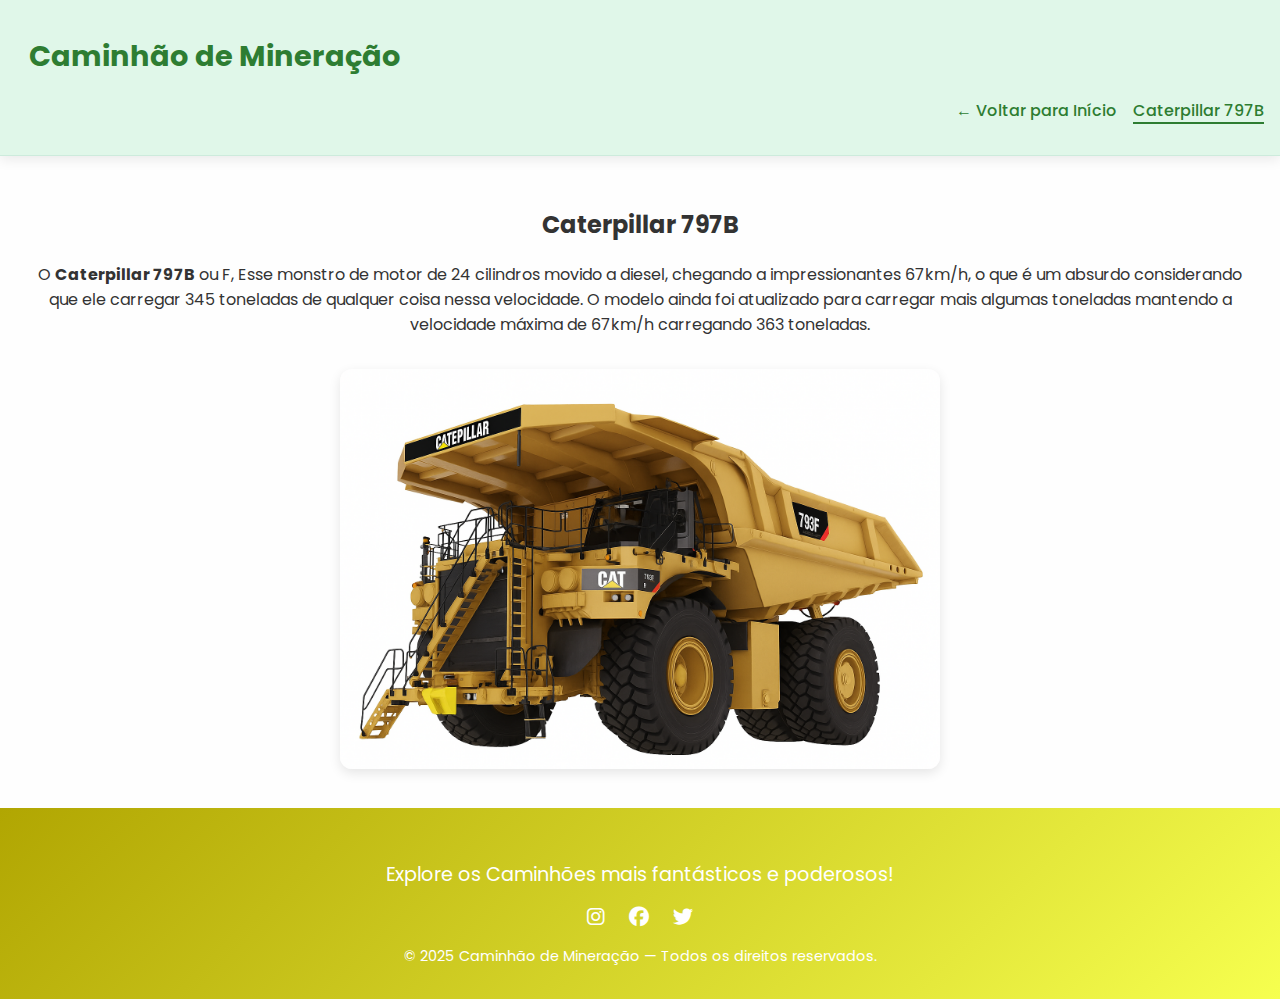
<file: projetoProva/Caterpillar797B.html>
<!DOCTYPE html>
<html lang="pt-BR">
<head>
  <meta charset="UTF-8">
  <meta name="viewport" content="width=device-width, initial-scale=1">
  <title>Caterpillar 797B</title>
  <link href="https://fonts.googleapis.com/css2?family=Poppins&display=swap" rel="stylesheet">
  <link rel="stylesheet" href="https://cdnjs.cloudflare.com/ajax/libs/font-awesome/6.5.0/css/all.min.css">
  <link rel="stylesheet" href="css/estilos.css">
</head>
<body>
  <!-- Navbar -->
  <header class="navbar">
    <div class="container">
      <h1 class="logo">Caminhão de Mineração</h1>
      <nav>
        <ul class="nav-menu">
          <li><a href="index.html">← Voltar para Início</a></li>
          <li><a href="Caterpillar797B.html" class="active">Caterpillar 797B</a></li>
        </ul>
      </nav>
    </div>
  </header>

  <!-- Conteúdo principal -->
  <main class="main-content">
    <section class="produto">
      <h2>Caterpillar 797B</h2>
      <p>O <strong>Caterpillar 797B</strong> ou F, Esse monstro de motor de 24 cilindros movido a diesel, chegando a impressionantes 67km/h,
        o que é um absurdo considerando que ele carregar 345 toneladas de qualquer coisa nessa velocidade. O modelo ainda
        foi atualizado para carregar mais algumas toneladas mantendo a velocidade máxima de 67km/h carregando 363 toneladas.
      </p>
      <img src="imagens/CaterpillerHD.png" height="auto" width="600" alt="Caterpillar 797B" class="produto-img">
    </section>
  </main>
  <!-- Rodapé -->
     <footer style="background: linear-gradient(135deg, #b1a602 0%, #f6ff4f 100%);
                color: #fff;
                text-align: center;
                padding: 2rem 1rem;
                font-family: 'Poppins', sans-serif;">
        <div class="container">
            <p style="margin-bottom: 0.5rem; font-size: 1.2rem;">
                Explore os Caminhões mais fantásticos e poderosos!
            </p>
            <!-- Ícones de redes sociais -->
            <div style="margin: 1rem 0;">
                <a href="https://www.instagram.com" target="_blank" style="color: #fff; margin: 0 10px; text-decoration: none;">
                    <i class="fab fa-instagram fa-lg"></i>
                </a>
                <a href="https://www.facebook.com" target="_blank" style="color: #fff; margin: 0 10px; text-decoration: none;">
                    <i class="fab fa-facebook fa-lg"></i>
                </a>
                <a href="https://www.twitter.com" target="_blank" style="color: #fff; margin: 0 10px; text-decoration: none;">
                    <i class="fab fa-twitter fa-lg"></i>
                </a>
            </div>
            <p style="margin-bottom: 0; font-size: 0.9rem;">
                © 2025 Caminhão de Mineração — Todos os direitos reservados.
            </p>
        </div>
    </footer>
</body>

</html>
</file>
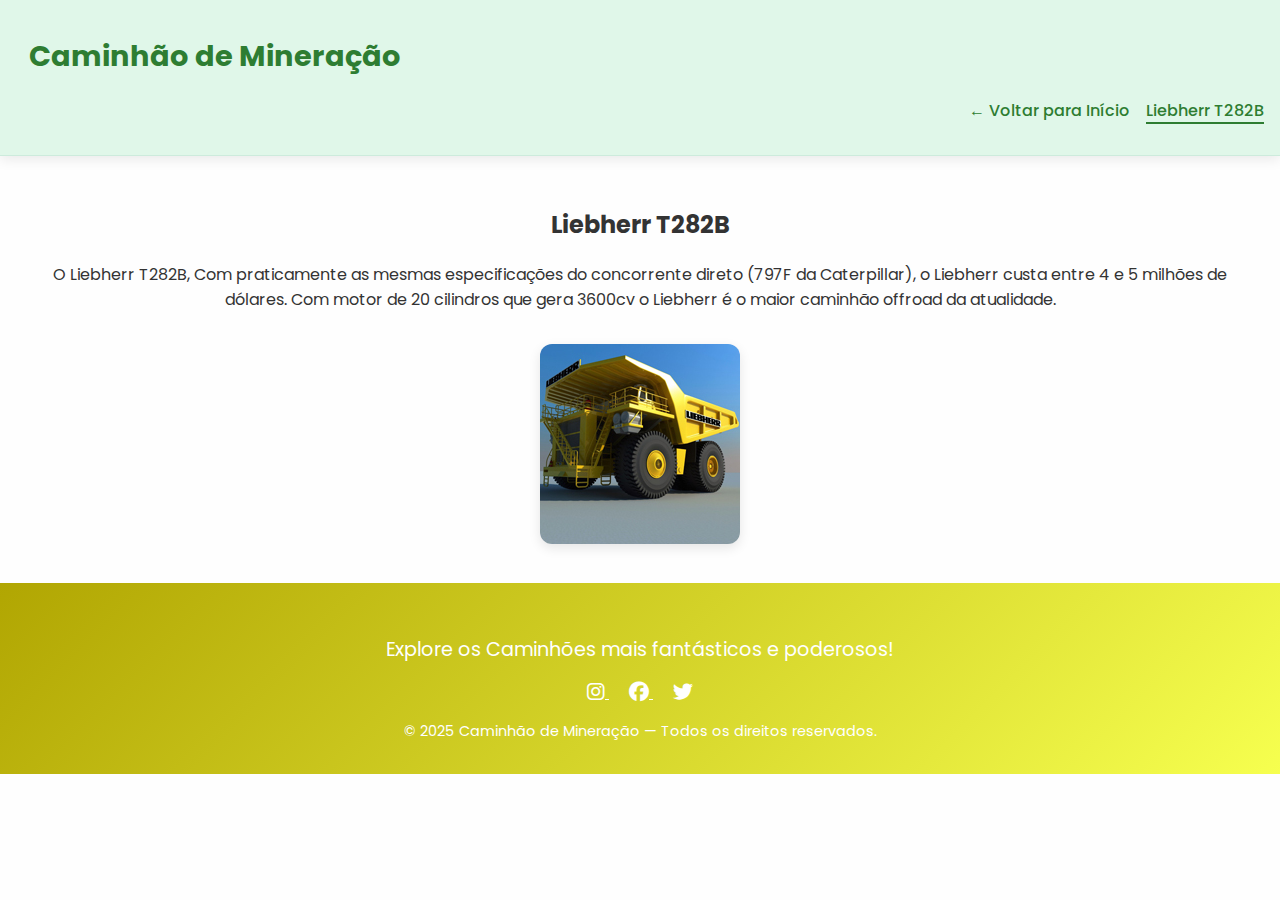
<file: projetoProva/LiebherrT282B.html>
<!DOCTYPE html>
<html lang="pt-BR">
<head>
  <meta charset="UTF-8">
  <meta name="viewport" content="width=device-width, initial-scale=1">
  <title>Liebherr T282B</title>
  <link href="https://fonts.googleapis.com/css2?family=Poppins&display=swap" rel="stylesheet">
  <link rel="stylesheet" href="https://cdnjs.cloudflare.com/ajax/libs/font-awesome/6.5.0/css/all.min.css">
  <link rel="stylesheet" href="css/estilos.css">
</head>
<body>
  <!-- Navbar -->
  <header class="navbar">
    <div class="container">
      <h1 class="logo">Caminhão de Mineração</h1>
      <nav>
        <ul class="nav-menu">
          <li><a href="index.html">← Voltar para Início</a></li>
          <li><a href="LiebherrT282B.html" class="active">Liebherr T282B</a></li>
        </ul>
      </nav>
    </div>
  </header>

  <!-- Conteúdo principal -->
  <main class="main-content">
    <section class="produto">
      <h2>Liebherr T282B</h2>
      <p>O Liebherr T282B, Com praticamente as mesmas especificações do concorrente direto (797F da Caterpillar),
        o Liebherr custa entre 4 e 5 milhões de dólares. Com motor de 20 cilindros que gera 3600cv o Liebherr é o
        maior caminhão offroad da atualidade.
      </p>
      <img src="imagens/liebherr.jpg" alt="Liebherr T282B" class="produto-img">
    </section>
  </main>
  <!-- Rodapé -->
     <footer style="background: linear-gradient(135deg, #b1a602 0%, #f6ff4f 100%);
                color: #fff;
                text-align: center;
                padding: 2rem 1rem;
                font-family: 'Poppins', sans-serif;">
        <div class="container">
            <p style="margin-bottom: 0.5rem; font-size: 1.2rem;">
                Explore os Caminhões mais fantásticos e poderosos!
            </p>
            <!-- Ícones de redes sociais -->
            <div style="margin: 1rem 0;">
                <a href="https://www.instagram.com" target="_blank" style="color: #fff; margin: 0 10px;">
                    <i class="fab fa-instagram fa-lg"></i>
                </a>
                <a href="https://www.facebook.com" target="_blank" style="color: #fff; margin: 0 10px;">
                    <i class="fab fa-facebook fa-lg"></i>
                </a>
                <a href="https://www.twitter.com" target="_blank" style="color: #fff; margin: 0 10px;">
                    <i class="fab fa-twitter fa-lg"></i>
                </a>
            </div>
            <p style="margin-bottom: 0; font-size: 0.9rem;">
                © 2025 Caminhão de Mineração — Todos os direitos reservados.
            </p>
        </div>
    </footer>
</body>
</html>
</file>
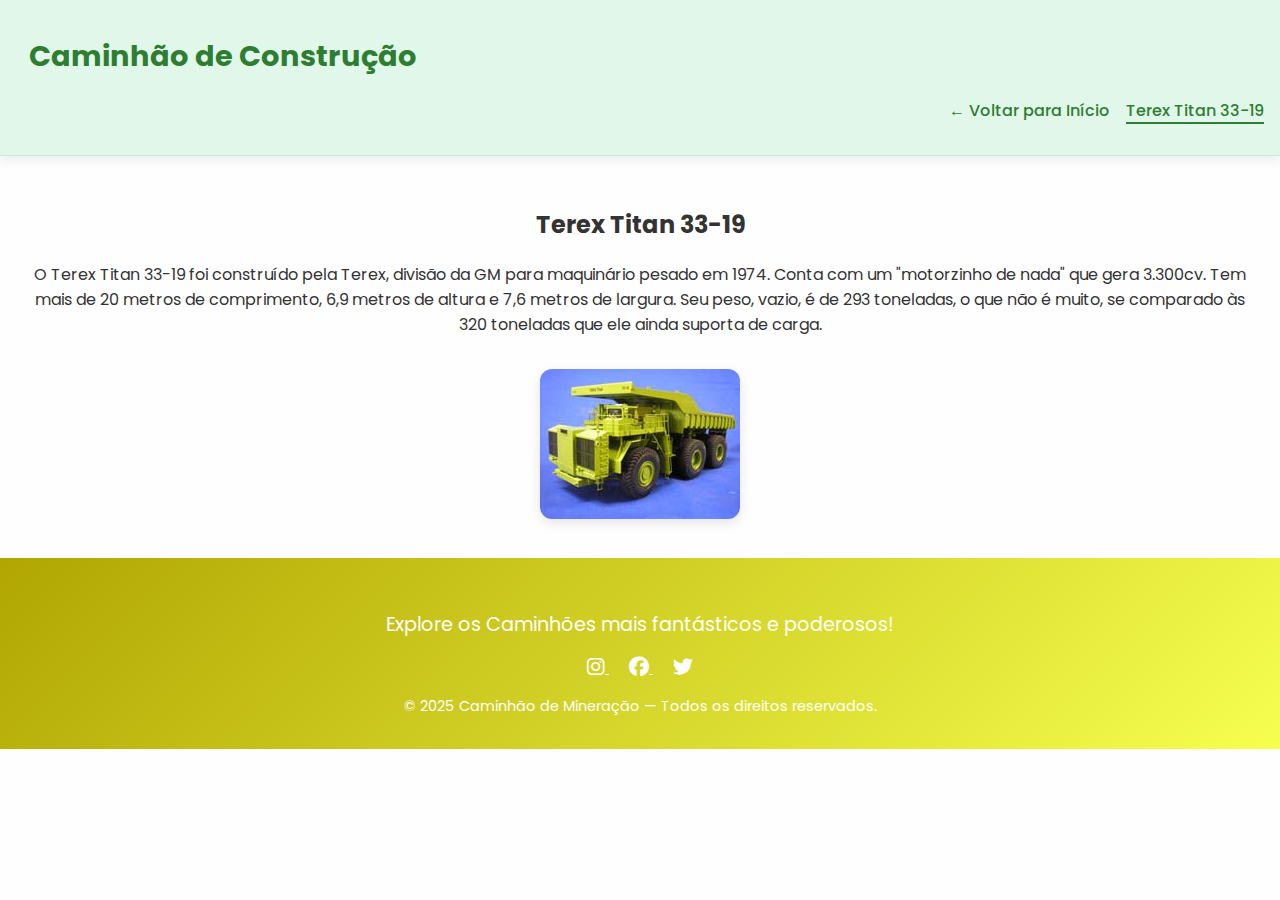
<file: projetoProva/TerexTitan.html>
<!DOCTYPE html>
<html lang="pt-BR">
<head>
  <meta charset="UTF-8">
  <meta name="viewport" content="width=device-width, initial-scale=1">
  <title>Terex Titan 33-19</title>
  <link href="https://fonts.googleapis.com/css2?family=Poppins&display=swap" rel="stylesheet">
  <link rel="stylesheet" href="https://cdnjs.cloudflare.com/ajax/libs/font-awesome/6.5.0/css/all.min.css">
  <link rel="stylesheet" href="css/estilos.css">
</head>
<body>
  <!-- Navbar -->
  <header class="navbar">
    <div class="container">
      <h1 class="logo">Caminhão de Construção</h1>
      <nav>
        <ul class="nav-menu">
          <li><a href="index.html">← Voltar para Início</a></li>
          <li><a href="TerexTitan.html" class="active">Terex Titan 33-19</a></li>
        </ul>
      </nav>
    </div>
  </header>

  <!-- Conteúdo principal -->
  <main class="main-content">
    <section class="produto">
      <h2>Terex Titan 33-19</h2>
      <p>
        O Terex Titan 33-19 foi construído pela Terex, divisão da GM para maquinário pesado em 1974. Conta com um 
        "motorzinho de nada" que gera 3.300cv. Tem mais de 20 metros de comprimento, 6,9 metros de altura e 7,6 metros
        de largura. Seu peso, vazio, é de 293 toneladas, o que não é muito, se comparado às 320 toneladas que ele ainda
        suporta de carga.
      </p>
      <img src="imagens/terex.JPG" alt="Terex Titan 33-19" class="produto-img">
    </section>
  </main>
  <!-- Rodapé -->
     <footer style="background: linear-gradient(135deg, #b1a602 0%, #f6ff4f 100%);
                color: #fff;
                text-align: center;
                padding: 2rem 1rem;
                font-family: 'Poppins', sans-serif;">
        <div class="container">
            <p style="margin-bottom: 0.5rem; font-size: 1.2rem;">
                Explore os Caminhões mais fantásticos e poderosos!
            </p>
            <!-- Ícones de redes sociais -->
            <div style="margin: 1rem 0;">
                <a href="https://www.instagram.com" target="_blank" style="color: #fff; margin: 0 10px;">
                    <i class="fab fa-instagram fa-lg"></i>
                </a>
                <a href="https://www.facebook.com" target="_blank" style="color: #fff; margin: 0 10px;">
                    <i class="fab fa-facebook fa-lg"></i>
                </a>
                <a href="https://www.twitter.com" target="_blank" style="color: #fff; margin: 0 10px;">
                    <i class="fab fa-twitter fa-lg"></i>
                </a>
            </div>
            <p style="margin-bottom: 0; font-size: 0.9rem;">
                © 2025 Caminhão de Mineração — Todos os direitos reservados.
            </p>
        </div>
    </footer>
</body>
</html>
</file>
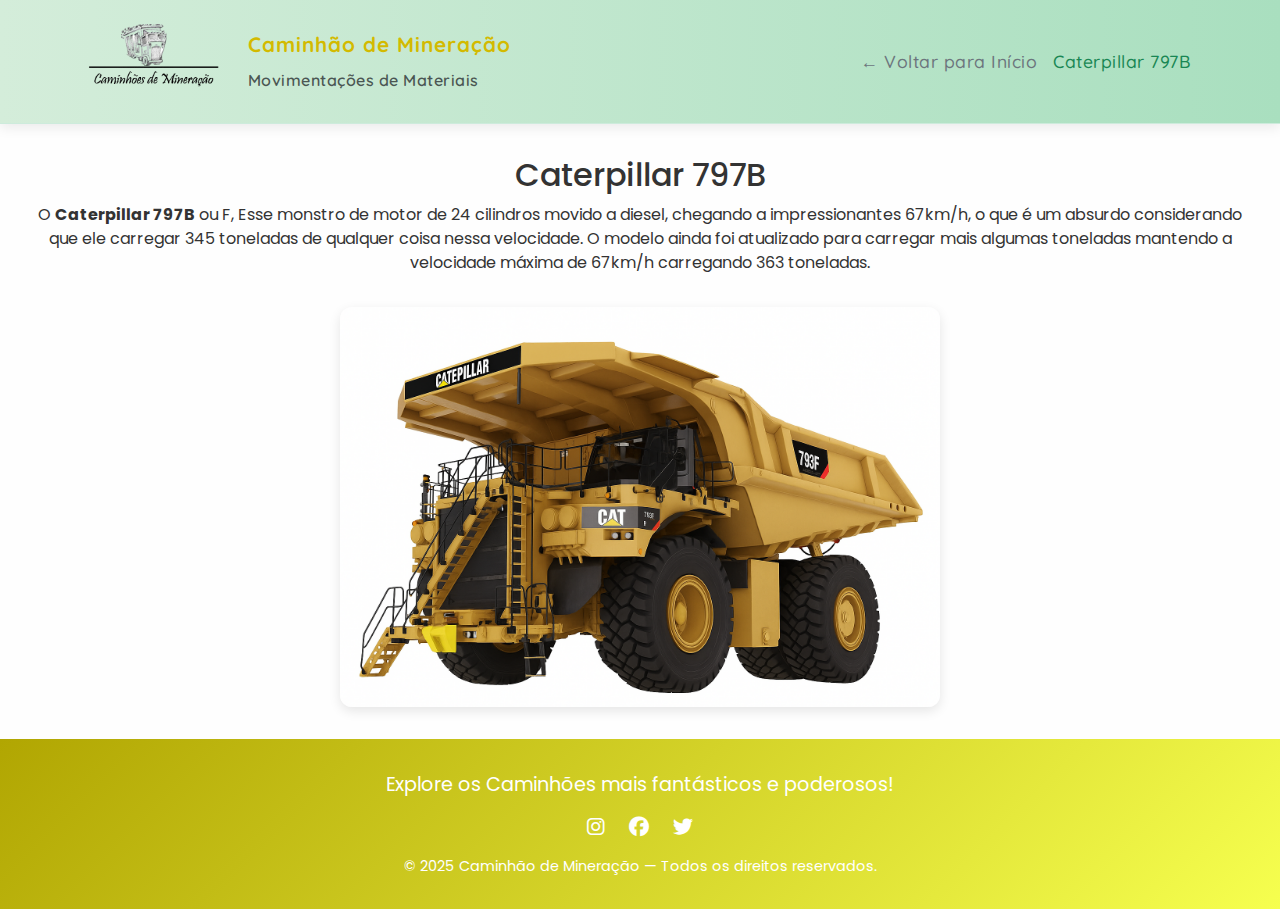
<file: provaA1Grupo07/Caterpillar797B.html>
<!DOCTYPE html>
<html lang="pt-BR">

<head>
  <meta charset="UTF-8">
  <meta name="viewport" content="width=device-width, initial-scale=1">
  <title>Caterpillar 797B</title>
  <link href="https://fonts.googleapis.com/css2?family=Poppins&display=swap" rel="stylesheet">
  <link href="https://fonts.googleapis.com/css2?family=Quicksand:wght@500;700&display=swap" rel="stylesheet">
  <link rel="stylesheet" href="https://cdnjs.cloudflare.com/ajax/libs/font-awesome/6.5.0/css/all.min.css">
  <link rel="stylesheet" href="css/bootstrap.min.css">
  <link rel="stylesheet" href="css/estilos.css">
</head>

<body>
  <!-- Navbar -->
  <nav class="navbar navbar-expand-lg"
    style="background: linear-gradient(90deg, #d4edda 0%, #a9dfbf 100%); padding: 1.2rem 0; font-family: 'Quicksand', sans-serif;">
    <div class="container">
      <!-- Logomarca -->
      <a class="navbar-brand d-flex align-items-center text-dark" href="index.html"
        style="font-size: 1.4rem; font-weight: 600; letter-spacing: 1px;">
        <img src="imagens/logo-bg.png" alt="Logomarca Caminhão de Mineração" height="75" class="me-4">
        <div>
          <span>Caminhão de Mineração</span><br>
          <small class="text-muted" style="font-size: 1rem; letter-spacing: 0.5px;">Movimentações de Materiais</small>
        </div>
      </a>
      <!-- Botão responsivo -->
      <button class="navbar-toggler" type="button" data-bs-toggle="collapse" data-bs-target="#navbarNav">
        <span class="navbar-toggler-icon"></span>
      </button>
      <!-- Menu -->
      <div class="collapse navbar-collapse justify-content-end" id="navbarNav">
        <ul class="navbar-nav" style="font-size: 1.1rem; font-weight: 500; letter-spacing: 0.5px;">
          <li class="nav-item">
            <a class="nav-link text-secondary" href="index.html">← Voltar para Início</a>
          </li>
          <li class="nav-item">
            <a class="nav-link text-success active" href="Caterpillar797B.html">Caterpillar 797B</a>
          </li>
        </ul>
      </div>
    </div>
  </nav>

  <!-- Conteúdo principal -->
  <main class="main-content">
    <section class="produto">
      <h2>Caterpillar 797B</h2>
      <p>O <strong>Caterpillar 797B</strong> ou F, Esse monstro de motor de 24 cilindros movido a diesel, chegando a
        impressionantes 67km/h,
        o que é um absurdo considerando que ele carregar 345 toneladas de qualquer coisa nessa velocidade. O modelo
        ainda
        foi atualizado para carregar mais algumas toneladas mantendo a velocidade máxima de 67km/h carregando 363
        toneladas.
      </p>
      <img src="imagens/CaterpillerHD.png" height="auto" width="600" alt="Caterpillar 797B" class="produto-img">
    </section>
  </main>
  <!-- Rodapé -->
  <footer style="background: linear-gradient(135deg, #b1a602 0%, #f6ff4f 100%);
                color: #fff;
                text-align: center;
                padding: 2rem 1rem;
                font-family: 'Poppins', sans-serif;">
    <div class="container">
      <p style="margin-bottom: 0.5rem; font-size: 1.2rem;">
        Explore os Caminhões mais fantásticos e poderosos!
      </p>
      <!-- Ícones de redes sociais -->
      <div style="margin: 1rem 0;">
        <a href="https://www.instagram.com" target="_blank" style="color: #fff; margin: 0 10px; text-decoration: none;">
          <i class="fab fa-instagram fa-lg"></i>
        </a>
        <a href="https://www.facebook.com" target="_blank" style="color: #fff; margin: 0 10px; text-decoration: none;">
          <i class="fab fa-facebook fa-lg"></i>
        </a>
        <a href="https://www.twitter.com" target="_blank" style="color: #fff; margin: 0 10px; text-decoration: none;">
          <i class="fab fa-twitter fa-lg"></i>
        </a>
      </div>
      <p style="margin-bottom: 0; font-size: 0.9rem;">
        © 2025 Caminhão de Mineração — Todos os direitos reservados.
      </p>
    </div>
  </footer>
</body>

</html>
</file>
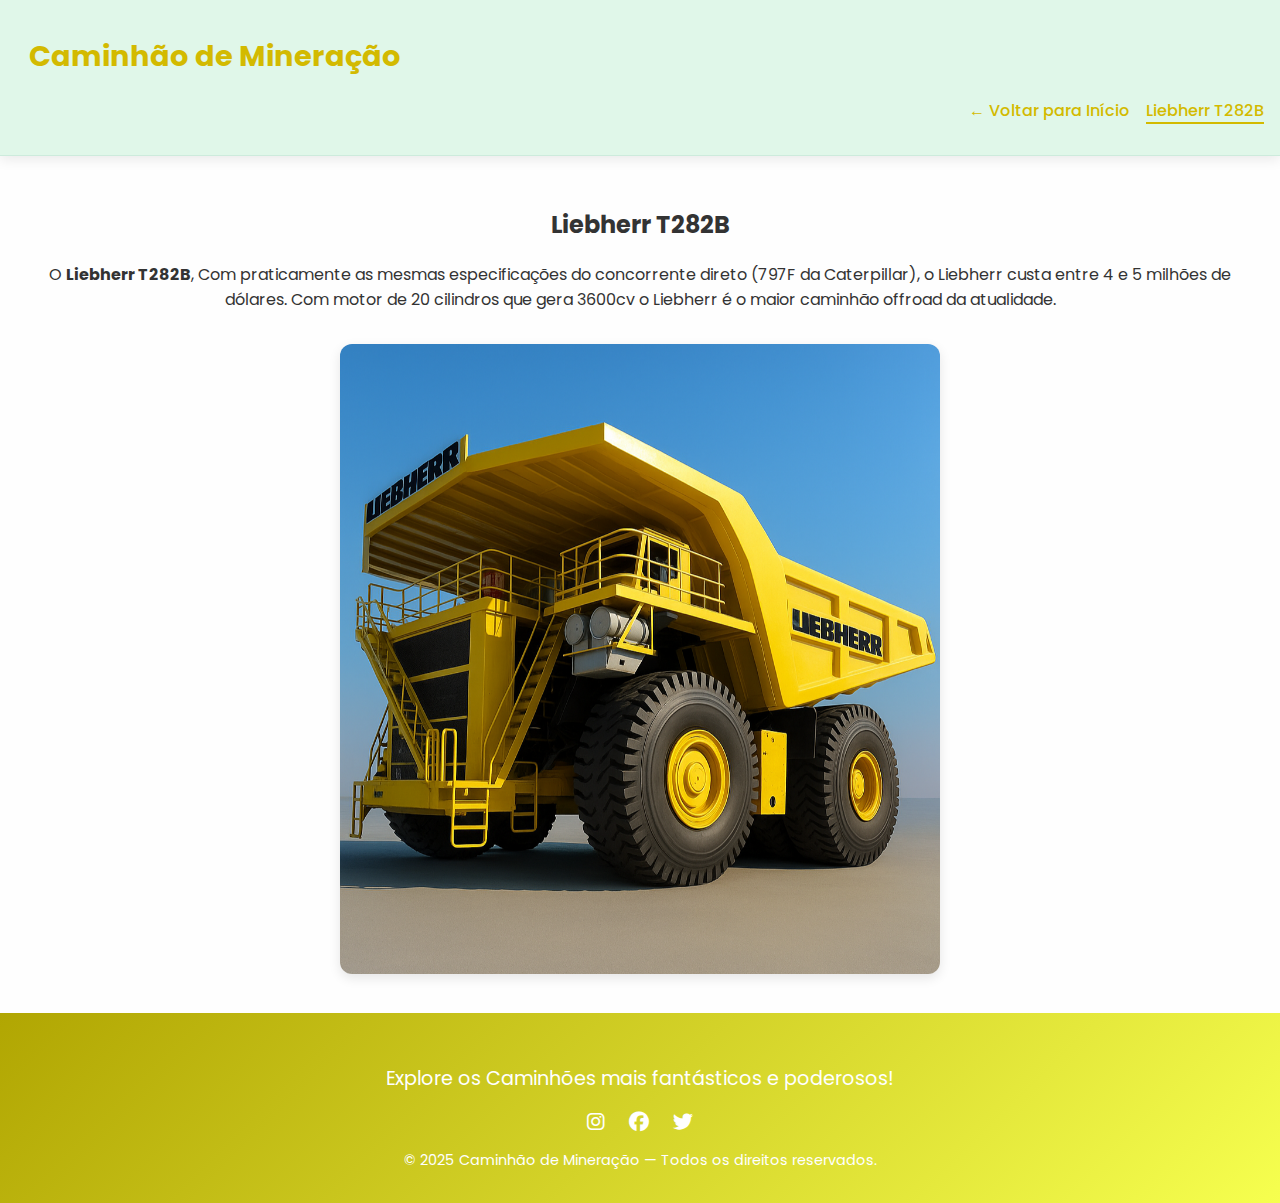
<file: provaA1Grupo07/LiebherrT282B.html>
<!DOCTYPE html>
<html lang="pt-BR">
<head>
  <meta charset="UTF-8">
  <meta name="viewport" content="width=device-width, initial-scale=1">
  <title>Liebherr T282B</title>
  <link href="https://fonts.googleapis.com/css2?family=Poppins&display=swap" rel="stylesheet">
  <link rel="stylesheet" href="https://cdnjs.cloudflare.com/ajax/libs/font-awesome/6.5.0/css/all.min.css">
  <link rel="stylesheet" href="css/estilos.css">
</head>
<body>
  <!-- Navbar -->
  <header class="navbar">
    <div class="container">
      <h1 class="logo">Caminhão de Mineração</h1>
      <nav>
        <ul class="nav-menu">
          <li><a href="index.html">← Voltar para Início</a></li>
          <li><a href="LiebherrT282B.html" class="active">Liebherr T282B</a></li>
        </ul>
      </nav>
    </div>
  </header>

  <!-- Conteúdo principal -->
  <main class="main-content">
    <section class="produto">
      <h2>Liebherr T282B</h2>
      <p>O <strong>Liebherr T282B</strong>, Com praticamente as mesmas especificações do concorrente direto (797F da Caterpillar),
        o Liebherr custa entre 4 e 5 milhões de dólares. Com motor de 20 cilindros que gera 3600cv o Liebherr é o
        maior caminhão offroad da atualidade.
      </p>
      <img src="imagens/LiebherrHD.png" alt="Liebherr T282B" class="produto-img" height="auto" width="600">
    </section>
  </main>
  <!-- Rodapé -->
     <footer style="background: linear-gradient(135deg, #b1a602 0%, #f6ff4f 100%);
                color: #fff;
                text-align: center;
                padding: 2rem 1rem;
                font-family: 'Poppins', sans-serif;">
        <div class="container">
            <p style="margin-bottom: 0.5rem; font-size: 1.2rem;">
                Explore os Caminhões mais fantásticos e poderosos!
            </p>
            <!-- Ícones de redes sociais -->
            <div style="margin: 1rem 0;">
                <a href="https://www.instagram.com" target="_blank" style="color: #fff; margin: 0 10px; text-decoration: none;">
                    <i class="fab fa-instagram fa-lg"></i>
                </a>
                <a href="https://www.facebook.com" target="_blank" style="color: #fff; margin: 0 10px; text-decoration: none;">
                    <i class="fab fa-facebook fa-lg"></i>
                </a>
                <a href="https://www.twitter.com" target="_blank" style="color: #fff; margin: 0 10px; text-decoration: none;">
                    <i class="fab fa-twitter fa-lg"></i>
                </a>
            </div>
            <p style="margin-bottom: 0; font-size: 0.9rem;">
                © 2025 Caminhão de Mineração — Todos os direitos reservados.
            </p>
        </div>
    </footer>
</body>
</html>
</file>
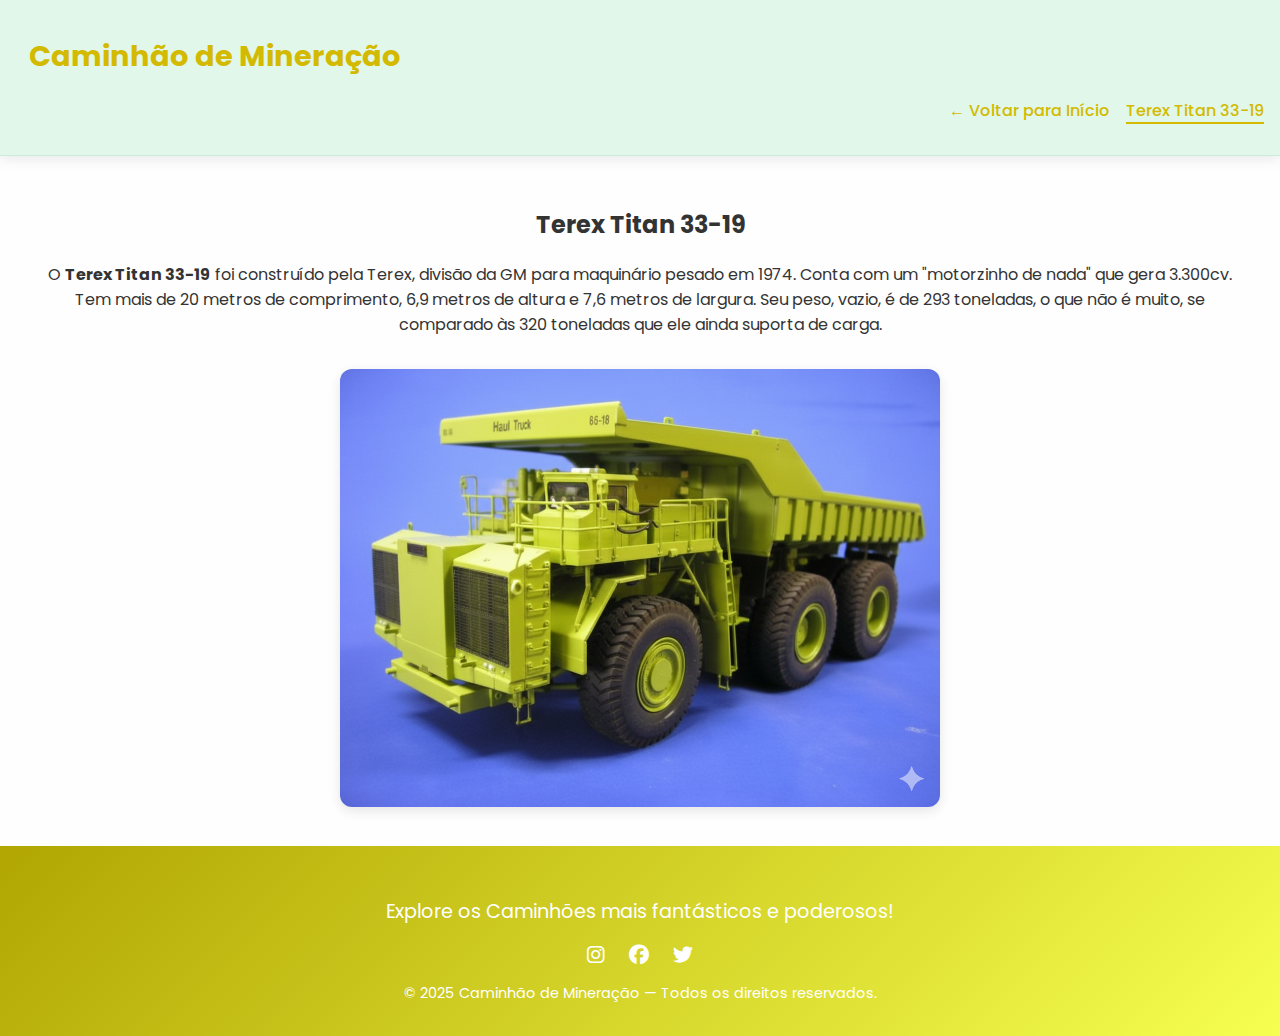
<file: provaA1Grupo07/TerexTitan.html>
<!DOCTYPE html>
<html lang="pt-BR">
<head>
  <meta charset="UTF-8">
  <meta name="viewport" content="width=device-width, initial-scale=1">
  <title>Terex Titan 33-19</title>
  <link href="https://fonts.googleapis.com/css2?family=Poppins&display=swap" rel="stylesheet">
  <link rel="stylesheet" href="https://cdnjs.cloudflare.com/ajax/libs/font-awesome/6.5.0/css/all.min.css">
  <link rel="stylesheet" href="css/estilos.css">
</head>
<body>
  <!-- Navbar -->
  <header class="navbar">
    <div class="container">
      <h1 class="logo">Caminhão de Mineração</h1>
      <nav>
        <ul class="nav-menu">
          <li><a href="index.html">← Voltar para Início</a></li>
          <li><a href="TerexTitan.html" class="active">Terex Titan 33-19</a></li>
        </ul>
      </nav>
    </div>
  </header>

  <!-- Conteúdo principal -->
  <main class="main-content">
    <section class="produto">
      <h2>Terex Titan 33-19</h2>
      <p>
        O <strong>Terex Titan 33-19</strong> foi construído pela Terex, divisão da GM para maquinário pesado em 1974. Conta com um 
        "motorzinho de nada" que gera 3.300cv. Tem mais de 20 metros de comprimento, 6,9 metros de altura e 7,6 metros
        de largura. Seu peso, vazio, é de 293 toneladas, o que não é muito, se comparado às 320 toneladas que ele ainda
        suporta de carga.
      </p>
      <img src="imagens/TerexHD.png" alt="Terex Titan 33-19" class="produto-img" height="auto" width="600">
    </section>
  </main>
  <!-- Rodapé -->
     <footer style="background: linear-gradient(135deg, #b1a602 0%, #f6ff4f 100%);
                color: #fff;
                text-align: center;
                padding: 2rem 1rem;
                font-family: 'Poppins', sans-serif;">
        <div class="container">
            <p style="margin-bottom: 0.5rem; font-size: 1.2rem;">
                Explore os Caminhões mais fantásticos e poderosos!
            </p>
            <!-- Ícones de redes sociais -->
            <div style="margin: 1rem 0;">
                <a href="https://www.instagram.com" target="_blank" style="color: #fff; margin: 0 10px; text-decoration: none;">
                    <i class="fab fa-instagram fa-lg"></i>
                </a>
                <a href="https://www.facebook.com" target="_blank" style="color: #fff; margin: 0 10px; text-decoration: none;">
                    <i class="fab fa-facebook fa-lg"></i>
                </a>
                <a href="https://www.twitter.com" target="_blank" style="color: #fff; margin: 0 10px; text-decoration: none;">
                    <i class="fab fa-twitter fa-lg"></i>
                </a>
            </div>
            <p style="margin-bottom: 0; font-size: 0.9rem;">
                © 2025 Caminhão de Mineração — Todos os direitos reservados.
            </p>
        </div>
    </footer>
</body>

</html>
</file>
<file: projetoProva/css/estilos.css>
/* Fonte personalizada */
body {
  font-family: 'Quicksand', sans-serif; /* Define a fonte principal do site como Quicksand */
}

/* Navbar refinada */
.navbar {
  font-size: 16px; /* Tamanho da fonte da barra de navegação */
  transition: box-shadow 0.3s ease; /* Transição suave para a sombra ao passar o mouse */
}

.navbar:hover {
  box-shadow: 0 4px 12px rgba(0, 0, 0, 0.08); /* Adiciona sombra à navbar ao passar o mouse */
}

/* Logomarca */
.navbar-brand span {
  font-size: 1.3rem; /* Tamanho da fonte do nome principal da marca */
  font-weight: 700; /* Peso da fonte em negrito */
  color: #0d6efd; /* Cor azul padrão do Bootstrap */
}

.navbar-brand small {
  font-size: 0.85rem; /* Tamanho menor para o subtítulo da marca */
  color: #fd7e14; /* Cor laranja vibrante */
}

/* Imagem da logo */
.navbar-brand img {
  transition: transform 0.3s ease; /* Transição suave para transformação da imagem */
}

.navbar-brand img:hover {
  transform: scale(1.05); /* Aumenta levemente a imagem ao passar o mouse */
}

/* Links do menu */
.nav-link {
  position: relative; /* Permite posicionamento relativo para pseudo-elementos */
  padding: 0.5rem 1rem; /* Espaçamento interno dos links */
  transition: color 0.3s ease; /* Transição suave da cor ao passar o mouse */
}

.nav-link::after {
  content: ''; /* Cria um pseudo-elemento vazio para a linha animada */
  position: absolute; /* Posiciona a linha em relação ao link */
  width: 0%; /* Começa com largura zero */
  height: 2px; /* Altura da linha */
  bottom: 0; /* Posiciona a linha na parte inferior do link */
  left: 0; /* Alinha à esquerda */
  background-color: currentColor; /* Usa a cor atual do texto */
  transition: width 0.3s ease; /* Transição suave da largura da linha */
}

.nav-link:hover::after {
  width: 100%; /* Expande a linha para toda a largura do link ao passar o mouse */
}

/* Cores de texto personalizadas */
.text-purple {
  color: #6f42c1; /* Cor roxa */
}

.text-success {
  color: #198754; /* Cor verde de sucesso */
}

.text-danger {
  color: #dc3545; /* Cor vermelha de erro */
}

.text-primary {
  color: #0d6efd; /* Cor azul padrão */
}

/* Dropdown refinado */
.dropdown-menu {
  border-radius: 0.5rem; /* Bordas arredondadas do menu suspenso */
  box-shadow: 0 4px 8px rgba(0, 0, 0, 0.05); /* Sombra leve para destacar o menu */
}

.dropdown-item {
  transition: background-color 0.2s ease, color 0.2s ease; /* Transição suave de cor e fundo */
}

.dropdown-item:hover {
  background-color: #f8f9fa; /* Fundo claro ao passar o mouse */
  color: #6f42c1; /* Cor roxa ao passar o mouse */
}
/*Estilo da página chaVerdeCooler*/
body {
  font-family: 'Poppins', sans-serif;
  margin: 0;
  background-color: #fefefe;
  color: #333;
}

.navbar {
  background-color: #e0f7e9;
  padding: 1em 0;
  border-bottom: 1px solid #cdebdc;
}

.logo {
  font-size: 1.8em;
  color: #2e7d32;
  margin-left: 1em;
}

.nav-menu {
  list-style: none;
  display: flex;
  gap: 1em;
  margin-right: 1em;
  justify-content: flex-end;
}

.nav-menu a {
  text-decoration: none;
  color: #2e7d32;
  font-weight: 500;
}

.nav-menu a.active {
  border-bottom: 2px solid #2e7d32;
}

.main-content {
  padding: 2em;
  text-align: center;
}

.produto-img {
  max-width: 90%;
  height: auto;
  margin-top: 1em;
  border-radius: 12px;
  box-shadow: 0 4px 12px rgba(0,0,0,0.1);
}

.footer {
  background-color: #e0f7e9;
  color: #2e7d32;
  text-align: center;
  padding: 2em 1em;
  margin-top: 3em;
  border-top: 1px solid #cdebdc;
}

.social-icons a {
  color: #2e7d32;
  margin: 0 0.5em;
  font-size: 1.4em;
}
</file>
<file: provaA1Grupo07/css/estilos.css>
/* Fonte personalizada */
body {
  font-family: 'Quicksand', sans-serif; /* Define a fonte principal do site como Quicksand */
}

/* Navbar refinada */
.navbar {
  font-size: 16px; /* Tamanho da fonte da barra de navegação */
  transition: box-shadow 0.3s ease; /* Transição suave para a sombra ao passar o mouse */
}

.navbar:hover {
  box-shadow: 0 4px 12px rgba(0, 0, 0, 0.08); /* Adiciona sombra à navbar ao passar o mouse */
}

/* Logomarca */
.navbar-brand span {
  font-size: 1.3rem; /* Tamanho da fonte do nome principal da marca */
  font-weight: 700; /* Peso da fonte em negrito */
  color: rgb(211, 186, 0); /* Cor azul padrão do Bootstrap */
}

.navbar-brand small {
  font-size: 0.85rem; /* Tamanho menor para o subtítulo da marca */
  color: rgb(211, 186, 0); /* Cor laranja vibrante */
}

/* Imagem da logo */
.navbar-brand img {
  transition: transform 0.3s ease; /* Transição suave para transformação da imagem */
}

.navbar-brand img:hover {
  transform: scale(1.05); /* Aumenta levemente a imagem ao passar o mouse */
}

/* Links do menu */
.nav-link {
  position: relative; /* Permite posicionamento relativo para pseudo-elementos */
  padding: 0.5rem 1rem; /* Espaçamento interno dos links */
  transition: color 0.3s ease; /* Transição suave da cor ao passar o mouse */
}

.nav-link::after {
  content: ''; /* Cria um pseudo-elemento vazio para a linha animada */
  position: absolute; /* Posiciona a linha em relação ao link */
  width: 0%; /* Começa com largura zero */
  height: 2px; /* Altura da linha */
  bottom: 0; /* Posiciona a linha na parte inferior do link */
  left: 0; /* Alinha à esquerda */
  background-color: currentColor; /* Usa a cor atual do texto */
  transition: width 0.3s ease; /* Transição suave da largura da linha */
}

.nav-link:hover::after {
  width: 100%; /* Expande a linha para toda a largura do link ao passar o mouse */
}

/* Cores de texto personalizadas */
.text-purple {
  color: #d3ba00;
}

.text-success {
  color: #d3ba00;
}

.text-danger {
  color: #d3ba00;
}

.text-primary {
  color: #d3ba00;
}

/* Dropdown refinado */
.dropdown-menu {
  border-radius: 0.5rem; /* Bordas arredondadas do menu suspenso */
  box-shadow: 0 4px 8px rgba(0, 0, 0, 0.05); /* Sombra leve para destacar o menu */
}

.dropdown-item {
  transition: background-color 0.2s ease, color 0.2s ease; /* Transição suave de cor e fundo */
}

.dropdown-item:hover {
  background-color: #f8f9fa; /* Fundo claro ao passar o mouse */
  color: rgb(211, 186, 0); /* Cor roxa ao passar o mouse */
}
/*Estilo da página chaVerdeCooler*/
body {
  font-family: 'Poppins', sans-serif;
  margin: 0;
  background-color: #fefefe;
  color: #333;
}

.navbar {
  background-color: #e0f7e9;
  padding: 1em 0;
  border-bottom: 1px solid #cdebdc;
}

.logo {
  font-size: 1.8em;
  color: rgb(211, 186, 0);
  margin-left: 1em;
}

.nav-menu {
  list-style: none;
  display: flex;
  gap: 1em;
  margin-right: 1em;
  justify-content: flex-end;
}

.nav-menu a {
  text-decoration: none;
  color: rgb(211, 186, 0);
  font-weight: 500;
}

.nav-menu a.active {
  border-bottom: 2px solid rgb(211, 186, 0);
}

.main-content {
  padding: 2em;
  text-align: center;
}

.produto-img {
  max-width: 90%;
  height: auto;
  margin-top: 1em;
  border-radius: 12px;
  box-shadow: 0 4px 12px rgba(0,0,0,0.1);
}

.footer {
  background-color: #e0f7e9;
  color: rgb(211, 186, 0);
  text-align: center;
  padding: 2em 1em;
  margin-top: 3em;
  border-top: 1px solid #cdebdc;
}

.social-icons a {
  color: rgb(211, 186, 0);
  margin: 0 0.5em;
  font-size: 1.4em;
}
</file>
